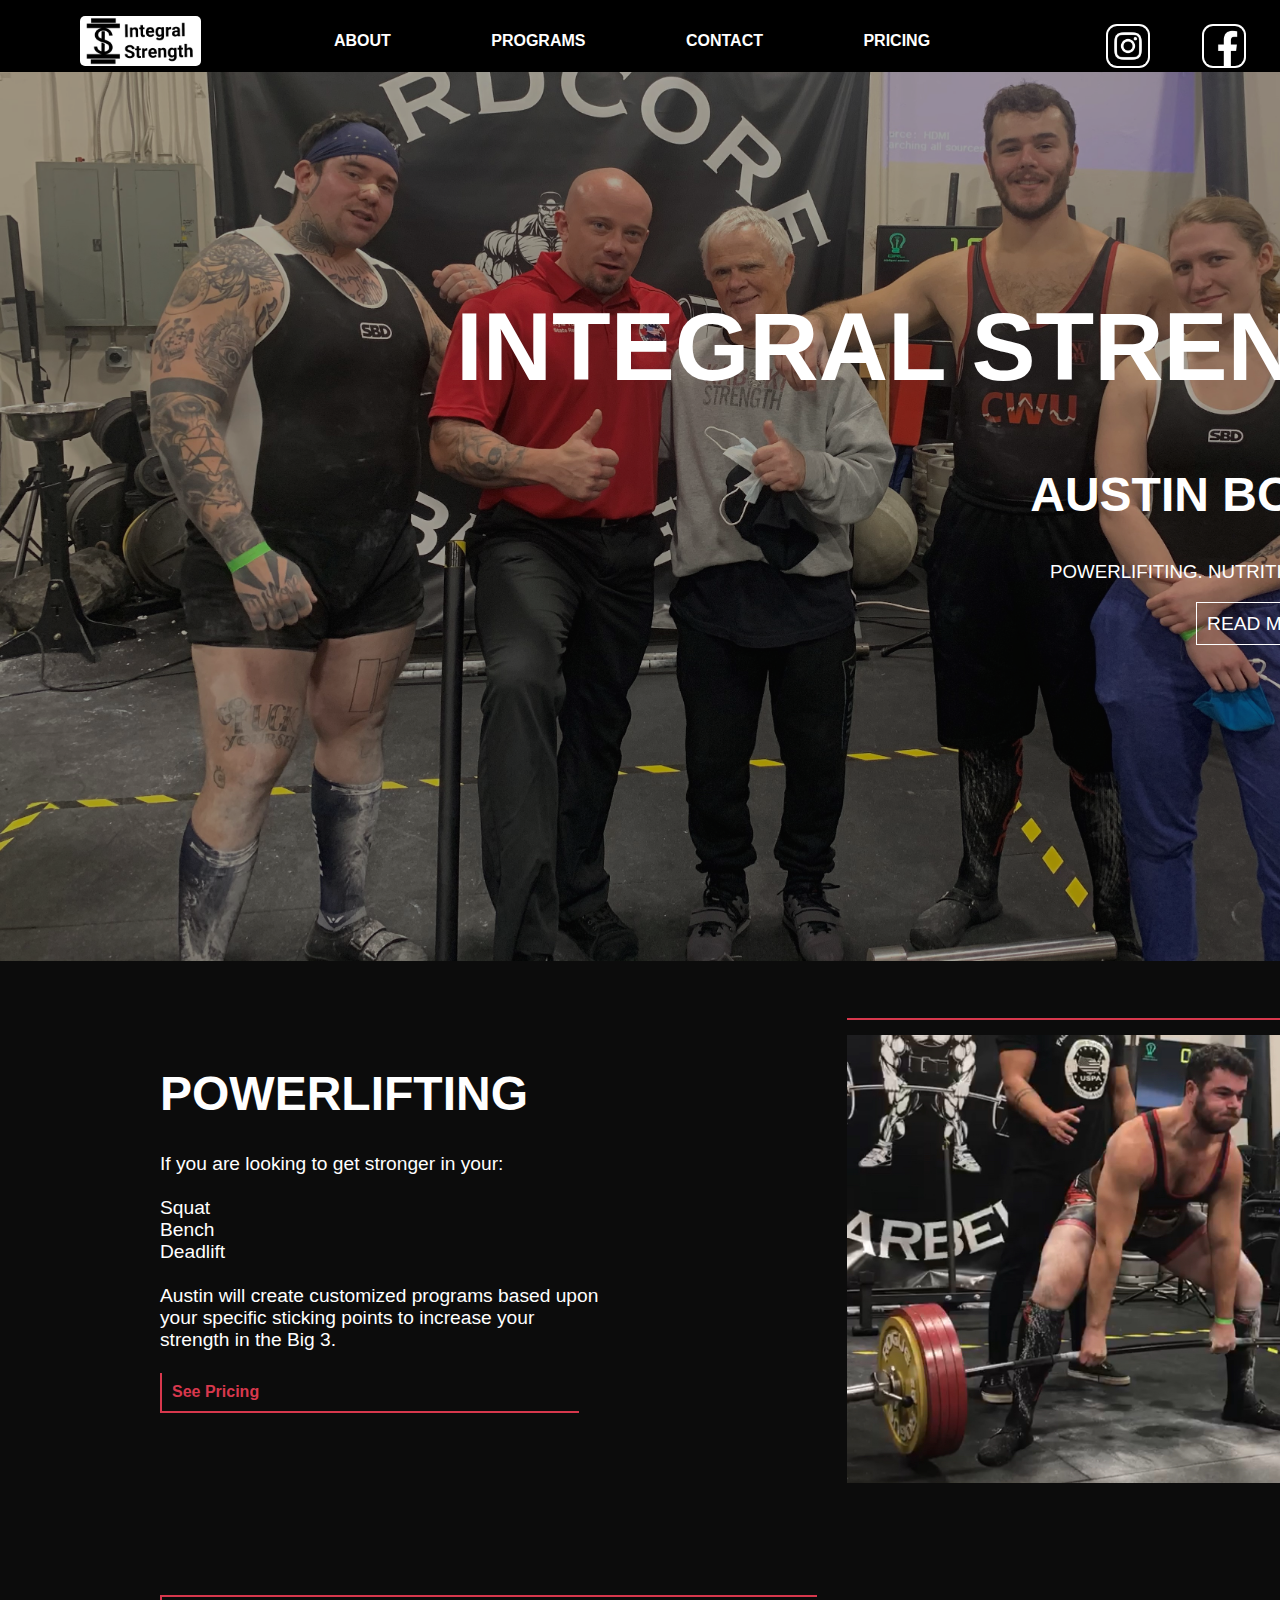
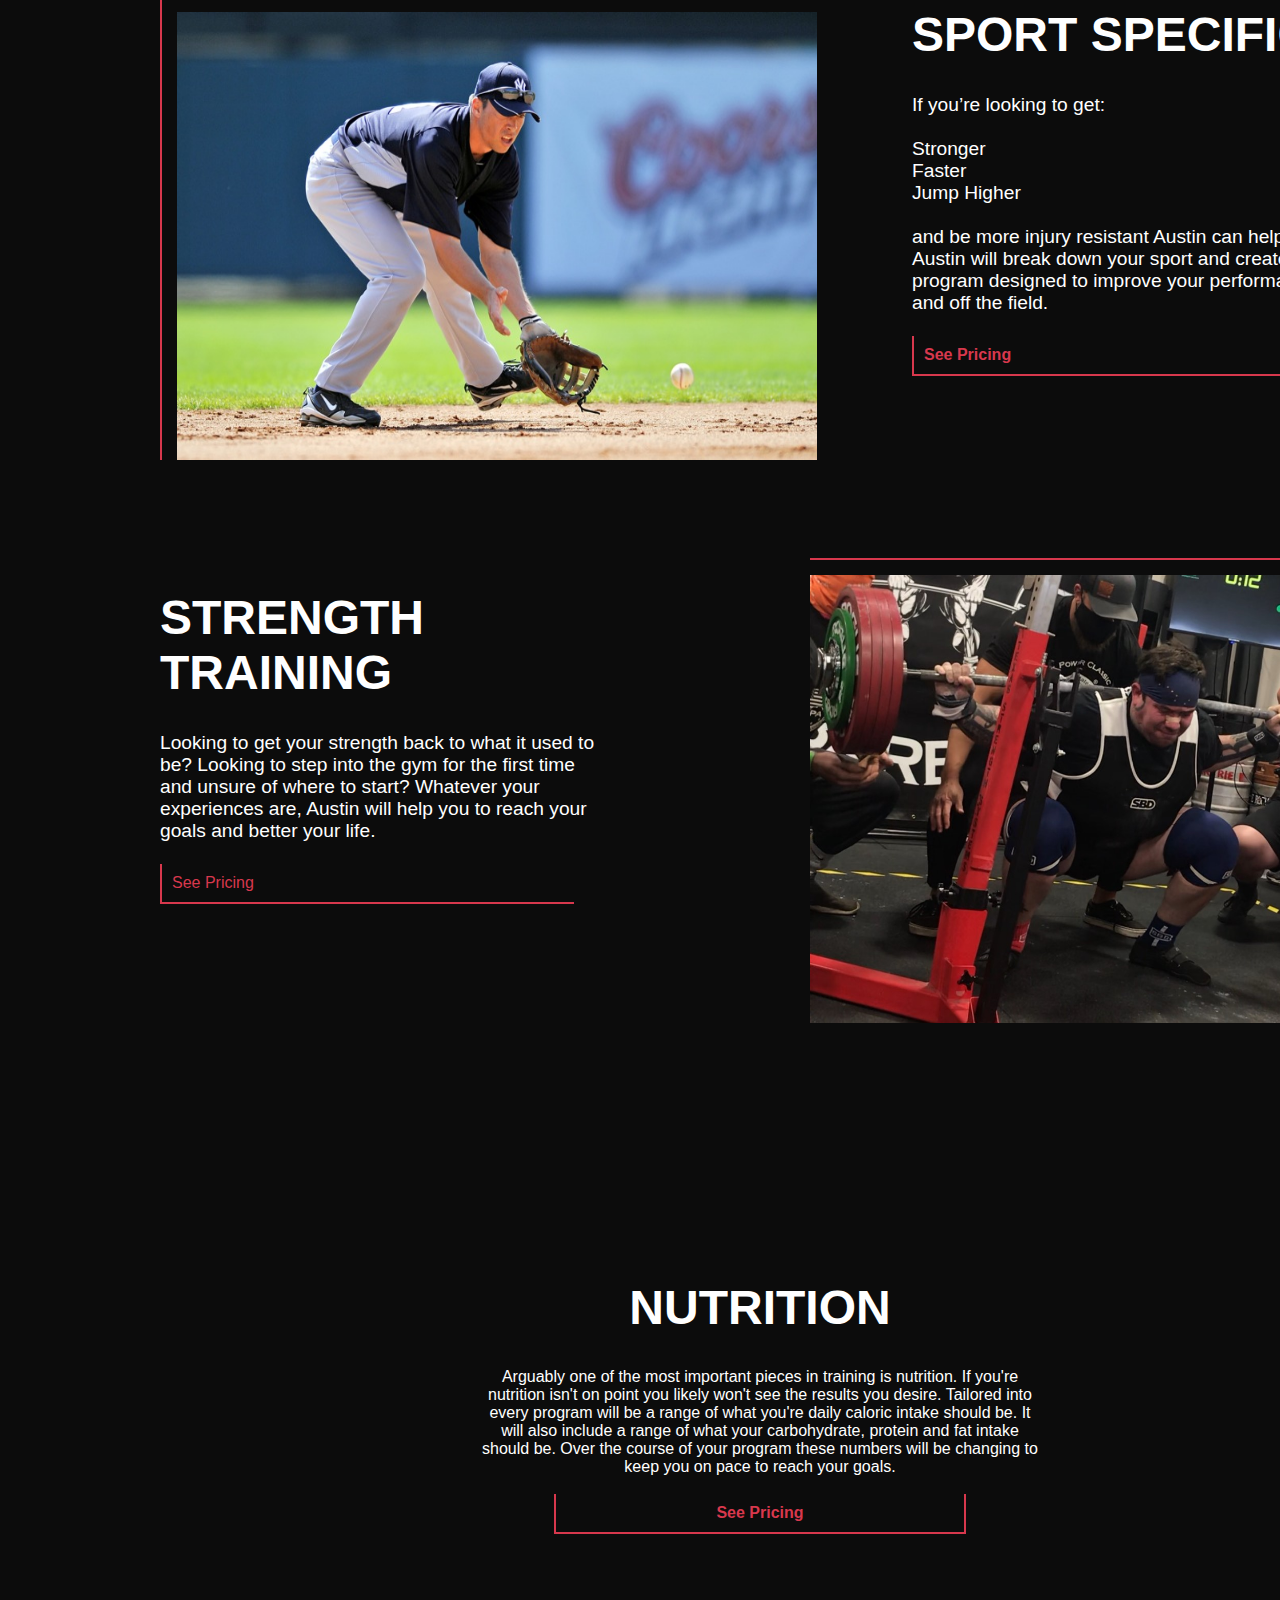
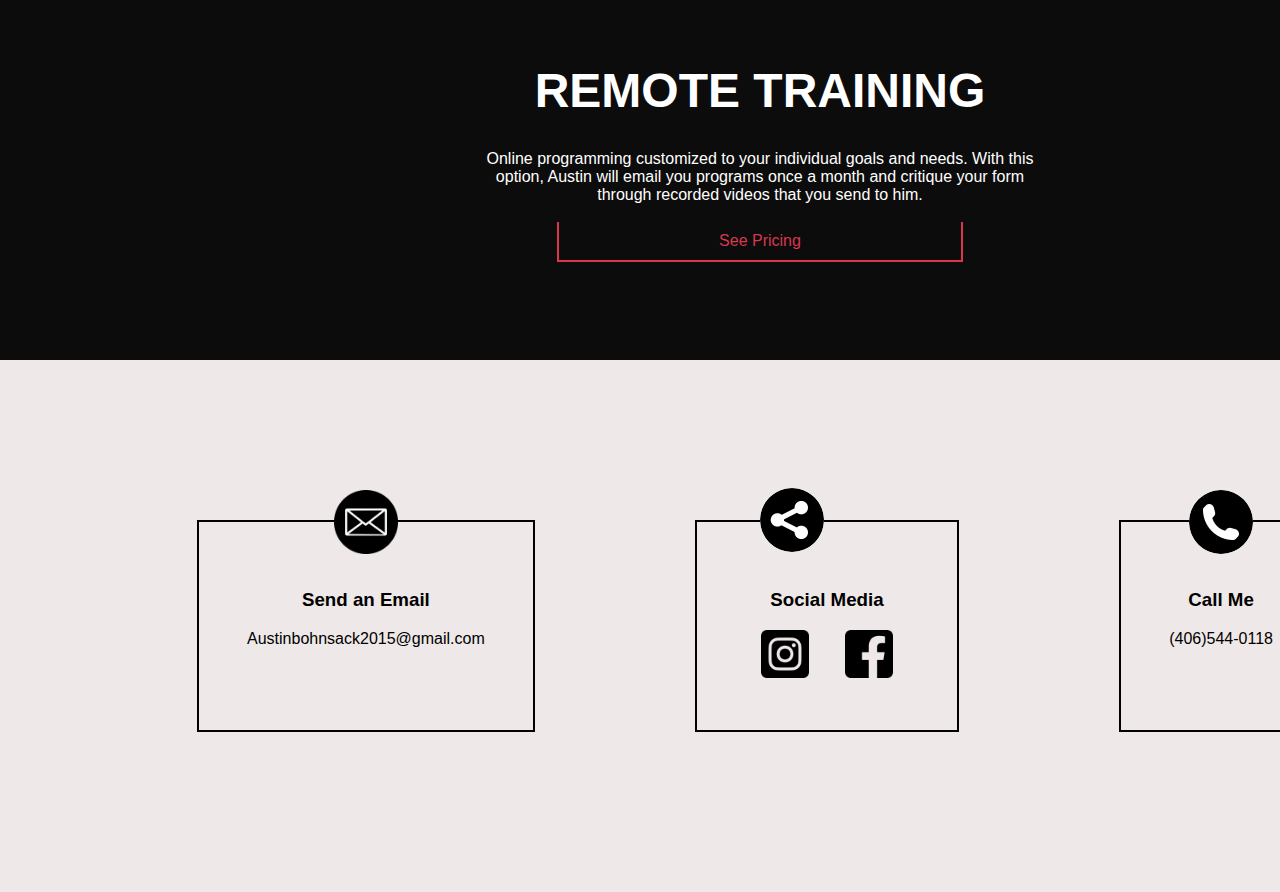
<file: index.html>
<!DOCTYPE html>
<html lang="en">
<head>
    <meta charset="UTF-8">
    <!-- <meta name="viewport" content="width=device-width, initial-scale=1.0 > -->
    <meta name="viewport" content="width=device-width">
    <link rel="icon" href="images/integralStrengthLogo.png">
    <link rel="stylesheet" href="style.css">
    <title>Integral Strength</title>
</head>
<body>

    <div class="wrapper">
        <div id="Navigation">
            <img src="images/strengthLogo2.png" alt="" id="Logo">
            <nav id ="navBar">
                <li><a href="About/about.html">About</a></li>
                <li><a href="#product1">Programs</a></li>
                <li><a href="#contact">Contact</a></li>
                <li><a href="Pricing/price.html">Pricing</a></li>
                <li><a href="https://www.instagram.com/austin__bohnsack/?hl=en" target="_blank"><img src="images/instagram.png" alt=""></a></li>
                <li><a href="https://www.facebook.com/austin.bohnsack.9" target="_blank"><img src="images/facebook.png" alt=""></a></li>
            </nav>
        </div>
        

        <div id="mobileNav">
            <img src="images/strengthLogo2.png" alt="" id="Logo">
            <nav class="side_nav" id="side_nav">
                <ul>
                  <li><a href="/About/about.html">About</a></li>
                  <li><a href="#product1">Programs</a></li>
                  <li><a href="#contact">Contact</a></li>
                  <li><a href="Pricing/price.html">Pricing</a></li>
                  
                </ul>
              </nav>
    
              <div id="navBarMobile" class="navBarMobile">
                <div class="menu-btn" id="menu_icon">
                  <div class="menu-btn_hamburger"></div>
                </div>
              </div>
        </div>

        <div id="heroImage" class="heroImage">
            <div id="heroImageText" class="heroImageText">
                <h1>Integral Strength</h1>
                <h2>Austin Bohnsack</h2>
                <h3>Powerlifiting.    Nutrition.    Remote Training. </h3>
                <a href="#workout1"><button>Read More</button></a>
                <a href="#contact"><button style="background-color: #d8384d; border-color: #d8384d; margin-left: 15px;">Contact Me</button></a>
            </div>
            
            <img src="images/groupPic1.jpeg" alt="" class="austinSquat" id="austinSquat">
        </div>

    
        <!-- <div id="aboutSection" class="aboutSection">
            <div id="aboutSection1">
                <h1>About Me</h1>
                <p>My name is Austin Bohnsack. I am a University of Montana graduate with a bachelor’s
                degree in Health and Human Performance with a concentration on exercise science. I am also a NSCA
                Certified Personal Trainer and a Certified Strength and Conditioning Specialist. </p>
                
                <div id="nscaLogo" class="nscaLogo">
                    <img src="images/nscaLogo1.png" alt="" id="logo1">
                    <img src="images/nscaLogo2.png" alt="">
                </div>
                <br>
                
                <p>Growing up I played baseball for Westside Little League and then for the Missoula Mavericks. I
                went on to play baseball at Central Washington University and at North Iowa Area Community College
                (NIACC). During my time at NIACC we were ranked 14th in the nation.
                Unfortunately, my college baseball career was cut short due to a torn UCL which required
                Tommy John and hundreds of hours in rehab to fix my elbow/shoulder. This led into an internship with
                Chad Kay, a physical therapist who specializes in shoulder rehab. Upon completion of this internship I
                got into powerlifting. For the past two years I have been working with Dale Garlitz, a world record
                holding powerlifter, to further my powerlifting knowledge.
                I became a strength coach/trainer to help people play sports at the highest level, and most
                importantly to train them in ways that reduce injuries as much as possible.</p>
            </div>
            
        </div> -->
        <div id="programHeader" class="programHeader">
            <h1>Programs</h1>
        </div>
    
        <div class="product1" id="product1">
            <div id= "workout1">
                <!-- <h1>Powerlifting</h1> -->
                <img src="images/squatAustin.jpg" alt="backsquat">
                <!-- <video src="images/austinDeadlift.mp4" autoplay muted loop></video> -->
            </div>

            <div class="product1Wrapper" id="product1Wrapper">
            <h1>Powerlifting</h1>
            <p>If you are looking to get stronger in your: <br>
                <br>
                Squat <br>
                Bench <br>
                Deadlift <br>
                <br>
                Austin will create customized
                programs based upon your specific sticking points to increase your strength in the Big 3.
                <br>
                <br>
                <a href="Pricing/price.html"><button id="buttonPrice">See Pricing</button></a>
            </p>
            </div>


        </div>
    
        <div class="product2" id="product2">
            <div id= "workout2">
                <!-- <h1>Sport Specific</h1> -->
                <img src="images/stockBaseball.jpg" alt="">
                <!-- <video src="images/kidJump.mp4" autoplay muted loop></video> -->
            </div>

            <div class="product2Wrapper" id="product2Wrapper">
                <h1>Sport Specific</h1>
            <p> If you’re looking to get: <br>
                <br>
                Stronger <br>
                Faster <br>
                Jump Higher <br>
                <br>
                
                and be more injury resistant Austin can help you out. Austin will break
                down your sport and create a program designed to improve your 
                performance on and off the field.
                <br>
                <br>
                <a href="Pricing/price.html"><button id="buttonPrice2">See Pricing</button></a>
            </div>
            
            </p>
    
        </div>
    
    
        <div class="product4" id="product4">
            <h1>Nutrition</h1>
            <p> Arguably one of the most important pieces in training is nutrition.
                If you're nutrition isn't on point you likely won't see the results
                you desire. Tailored into every program will be a range of what you're
                daily caloric intake should be. It will also include a range of what your
                carbohydrate, protein and fat intake should be. Over the course of your 
                program these numbers will be changing to keep you on pace to reach your
                goals.
                <br>
                <br>
                <a href="Pricing/price.html"><button id="buttonPrice4">See Pricing</button></a>
            </p>
        
        </div>
    
        <div class="product5" id="product5">
            <div id= "workout5">
                <!-- <h1>Strength Training</h1> -->
                <img src="images/bigguySquat.jpeg" alt="backsquat">
                <!-- <video src="images/austinSquat.mp4" autoplay muted loop></video> -->
            </div>

            <div class="product5Wrapper" id="product5Wrapper">
                <h1>Strength Training</h1>
                <p>Looking to get your strength back to what it used to be? Looking to 
                step into the gym for the first time and unsure of where to start? 
                Whatever your experiences are, Austin will help you to reach your 
                goals and better your life.
                <br>
                <br>
                <a href="Pricing/price.html"><button id="buttonPrice5">See Pricing</button></a>
                </p>
            </div>
        </div>
    
        <div class="product6" id="product6">
            <h1>Remote Training</h1>
            <p>Online programming customized to your individual goals and needs. 
                With this option, Austin will email you programs once a month and 
                critique your form through recorded videos that you send to him. 
                <br>
                <br>
                <a href="Pricing/price.html"><button id="buttonPrice6">See Pricing</button></a>
            </p>
        </div>
    
        <div id="contact">
            <div id="email">
                <img src="images/emailLogo.png" alt="">
                <h3>Send an Email</h3>
                <p>Austinbohnsack2015@gmail.com</p>
            </div>
    
            <img src="images/socialShareLogo.png" alt="" id="shareLogo">
    
            <div id="contact-social">
                <h3>Social Media</h3>
                <a href="https://www.instagram.com/austin__bohnsack/?hl=en" target="_blank"><img src="images/instagram.png" alt=""></a>
                <a href="https://www.facebook.com/austin.bohnsack.9" target="_blank"><img src="images/facebook.png" alt=""></a>
            </div>
    
            <div id="contact-call">
                <img src="images/phoneLogo.png" alt="">
                <h3>Call Me</h3>
                <p>(406)544-0118</p>
            </div>
        </div>
    </div>

    
    

    <script src="main.js"></script>
</body>
</html>
</file>
<file: style.css>
body {
  background-color: rgb(12, 12, 12);
  overflow-x: hidden;
  /* font-family: aktiv-grotesk, sans-serif; */
  font-family: Futura, sans-serif;
  font-style: normal;
  margin-left: 0;
  margin-top: 0;
  padding: 0;
  width: 100%;
  height: 100%;
}

html {
  scroll-behavior: smooth;
  /* max-width: 2400px; */
  display: flex;
  justify-content: center;
}

h1 {
  text-transform: uppercase;
  font-weight: 700;
}

/********* Grid Setup *************/

.wrapper {
  display: grid;
  height: 100vh;
  grid-template-columns: 1fr;
  grid-template-rows: 1fr;
  gap: 1.6px;

  text-rendering: optimizeLegibility;
  grid-template-areas:
    "Navigation"
    "heroImage"
    "aboutSection"
    "product1"
    "product2"
    "product5"
    "product4"
    "product6"
    "contact";

  /* max-width: 2000px; */
}

/********NavBar********************/
#mobileNav {
  display: none;
}
#Navigation {
  grid-area: Navigation;
  position: fixed;
  text-transform: uppercase;
  font-weight: 600;
  z-index: 6;
  background-color: black;
  width: 100%;
}

#navBar li {
  display: inline;
  margin-left: 6em;
}

#navBar li:hover {
  border-bottom: solid 5px #d8384d;
  padding-bottom: 10px;
  transition-duration: 100ms;
}

#navBar li img {
  height: 2.5em;
  margin-top: -0.5em;
  margin-left: 5em;
  padding: 2px;
  border-radius: 25%;
}

#navBar a {
  text-decoration: none;
  color: white;
}

#Navigation img {
  position: absolute;
  height: 3em;
  z-index: 5;
  background-color: white;
  padding: 0.05em;
  border-radius: 5px;
  margin-left: 5em;
  margin-top: 1em;
}

#navBar {
  text-align: center;
  margin-left: 5em;
  padding-top: 2em;
  height: 2.5em;
  background-color: black;
}

/********* About Section *************/

#austinSquat {
  position: relative;
  width: auto;
  max-width: 100%;
  height: auto;
  margin-top: 3em;
  grid-area: heroImage;
  animation-name: scale-in;
  animation-duration: 1s;
  opacity: 0.65;
}

/* @keyframes scale-in {
  0% {
    transform: scale(1.1, 1.1);
  }
  100% {
    transform: scale(1, 1);
  }
} */

/* @keyframes heroImageText {
  from {
    transform: translateX(100px);
    opacity: 0.15;
  }
  to {
    transform: translateX(-70px);
    opacity: 1;
  }
} */

#heroImage h1 {
  font-weight: 850;
  font-size: 6rem;
}

#heroImage h2 {
  font-weight: 600;
  font-size: 3rem;
}

#heroImage h3 {
  font-weight: 400;
}

#heroImageText button {
  border: 1.6px solid white;
  padding: 0.5em;
  color: white;
  font-size: 1.2rem;
  background-color: transparent;
  text-transform: uppercase;
  cursor: pointer;
}

#heroImageText {
  text-align: right;
  color: white;
  position: absolute;
  z-index: 2;
  margin-top: 15%;
  margin-left: 30%;
  text-transform: uppercase;
}

#heroImage {
  width: 100%;
  position: relative;
}

#aboutSection img {
  height: 20%;
  border-radius: 5px;
}

#nscaLogo img {
  height: 3em;
  background-color: white;
  padding: 1px;
  margin: 3px;
}

br {
  background-color: white;
}

#logo1 {
  padding-left: 5em;
}

#aboutSection1 {
  background-color: rgb(12, 12, 12);
  color: white;
  margin-top: 3em;
  padding: 1em;
  width: 60%;
  margin-bottom: 30em;
  border-radius: 5px;
}

@media (min-width: 600px) {
  #product1 {
    width: 95em;
    display: block;
    margin-left: auto;
    margin-right: auto;
  }

  #product2 {
    width: 95em;
    display: block;
    margin-left: auto;
    margin-right: auto;
  }

  #product4 {
    width: 95em;
    display: block;
    margin-left: auto;
    margin-right: auto;
  }

  #product5 {
    width: 95em;
    display: block;
    margin-left: auto;
    margin-right: auto;
  }

  #product6 {
    width: 95em;
    display: block;
    margin-left: auto;
    margin-right: auto;
  }
}

/******** Products ****************/
#programHeader {
  color: white;
  display: none;
  padding-top: 45px;
  text-align: center;
  font-size: 2em;
  font-weight: 900;
}

#product1 {
  grid-area: product1;
  margin-top: 1em;
  margin-bottom: 5em;
}

#workout1 {
  position: relative;
}

#workout1 img {
  float: right;
  height: 28em;
  margin-top: 2em;
  margin-right: 5em;
  border-top: 2px solid #d8384d;
  border-right: 2px solid #d8384d;
  padding-right: 15px;
  padding-top: 15px;
}

#product1Wrapper {
  width: 28em;
  margin-left: 10em;
  margin-bottom: 5em;
  margin-top: 5em;
}

#product1Wrapper h1 {
  color: white;
  font-size: 3rem;
  font-weight: 900;
}

#product1Wrapper p {
  color: white;
  font-size: 1.2rem;
}

#buttonPrice {
  background-color: transparent;
  border: 0;
  border-bottom: 2px solid #d8384d;
  border-left: 2px solid #d8384d;
  color: #d8384d;
  padding: 10px 10px;
  padding-right: 20em;
  text-decoration: none;
  font-size: 16px;
  cursor: pointer;
  text-align: left;
  font-weight: 600;
}

#buttonPrice:hover {
  background-color: #d8384d;
  color: white;
  transition: 0.3s;
}

/************** Product 2 *******************/
#product2 {
  margin-bottom: 6em;
  grid-area: product2;
}

#product2Wrapper {
  width: 28em;
  float: right;
  margin-right: 10em;
}

#product2 p {
  color: white;
  font-size: 1.2rem;
}

#workout2 {
  position: relative;
}

#workout2 img {
  float: left;
  height: 28em;
  width: 40em;
  margin-left: 10em;
  margin-top: 1.3em;
  border-top: 2px solid #d8384d;
  border-left: 2px solid #d8384d;
  padding-left: 15px;
  padding-top: 15px;
}

#product2 h1 {
  color: white;
  font-size: 3rem;
  font-weight: 900;
}

#buttonPrice2 {
  background-color: transparent;
  border: 0;
  border-bottom: 2px solid #d8384d;
  border-left: 2px solid #d8384d;
  color: #d8384d;
  padding: 10px 10px;
  padding-right: 20em;
  text-decoration: none;
  font-size: 16px;
  cursor: pointer;
  text-align: left;
  font-weight: 600;
}

#buttonPrice2:hover {
  background-color: #d8384d;
  color: white;
  transition: 0.3s;
}

/************** Product 4 *******************/
#product4 {
  padding-bottom: 5em;
  grid-area: product4;
}

#buttonPrice4 {
  background-color: transparent;
  border: 0;
  border-bottom: 2px solid #d8384d;
  border-left: 2px solid #d8384d;
  border-right: 2px solid #d8384d;
  color: #d8384d;
  padding: 10px 10px;
  padding-right: 10em;
  padding-left: 10em;
  text-decoration: none;
  font-size: 16px;
  cursor: pointer;
  text-align: left;
  font-weight: 600;
}

#buttonPrice4:hover {
  background-color: #d8384d;
  color: white;
  transition: 0.3s;
}

#product4 p {
  color: white;
  text-align: center;
  width: 35em;
  display: block;
  margin-left: auto;
  margin-right: auto;
  border-radius: 5px;
}

/* #workout4 img {
  float: left;
  height: 20em;
  margin-left: 10em;
  border-radius: 5px;
} */

#product4 h1 {
  color: white;
  text-align: center;
  width: 15em;
  display: block;
  margin-left: auto;
  margin-right: auto;
  margin-top: 5em;
  font-size: 3rem;
  font-weight: 900;
}

/************** Product 5 *******************/
#product5 {
  padding-bottom: 1em;
  grid-area: product5;
}

#buttonPrice5 {
  background-color: transparent;
  border: 0;
  border-bottom: 2px solid #d8384d;
  border-left: 2px solid #d8384d;
  color: #d8384d;
  padding: 10px 10px;
  padding-right: 20em;
  text-decoration: none;
  font-size: 16px;
  cursor: pointer;
  text-align: left;
}

#buttonPrice5:hover {
  background-color: #d8384d;
  color: white;
  transition: 0.3s;
}

#product5Wrapper {
  width: 28em;
  margin-left: 10em;
}

#product5 p {
  color: white;
  font-size: 1.2rem;
}

#workout5 {
  position: relative;
}

#workout5 img {
  float: right;
  height: 22em;
  margin-right: 5em;
  border-top: 2px solid #d8384d;
  border-right: 2px solid #d8384d;
  padding-right: 15px;
  padding-top: 15px;
  height: 28em;
}

#product5 h1 {
  color: white;
  font-size: 3rem;
  font-weight: 900;
}

/************** Product 6 *******************/
#product6 {
  padding-bottom: 5em;
  grid-area: product6;
}

#product6 p {
  color: white;
  text-align: center;
  width: 35em;
  display: block;
  margin-left: auto;
  margin-right: auto;
}

#product6 h1 {
  color: white;
  text-align: center;
  width: 15em;
  display: block;
  margin-left: auto;
  margin-right: auto;
  font-size: 3rem;
  font-weight: 900;
}

#buttonPrice6 {
  background-color: transparent;
  border: 0;
  border-bottom: 2px solid #d8384d;
  border-left: 2px solid #d8384d;
  border-right: 2px solid #d8384d;
  color: #d8384d;
  padding: 10px 10px;
  padding-right: 10em;
  padding-left: 10em;
  text-decoration: none;
  font-size: 16px;
  cursor: pointer;
  text-align: left;
}

#buttonPrice6:hover {
  background-color: #d8384d;
  color: white;
  transition: 0.3s;
}

/************** Contact *******************/

#contact {
  grid-area: contact;
  background-color: rgb(238, 232, 232);
  padding-top: 10em;
  padding-bottom: 10em;
  text-align: center;
  width: 100%;
  display: flex;
  flex-direction: row;
  justify-content: center;
}

#contact-social img {
  height: 3em;
}

#contact-social a {
  text-decoration: none;
  margin: 1em;
}

#contact-social {
  margin-left: 10em;
  border-style: solid;
  border-width: 2px;
  padding: 3em;
  border-color: black;
}

#shareLogo {
  height: 4em;
  position: absolute;
  margin-top: -2em;
  margin-left: 4em;
  background-color: white;
  border-radius: 50%;
}

#contact-call {
  margin-left: 10em;
  border-style: solid;
  border-width: 2px;
  padding: 3em;
  border-color: black;
}

#contact-call img {
  height: 4em;
  position: absolute;
  margin-top: -5em;
  margin-left: -2em;
  background-color: white;
  border-radius: 50%;
}

#email {
  border-style: solid;
  border-width: 2px;
  padding: 3em;
  border-color: black;
}

#email img {
  height: 4em;
  position: absolute;
  margin-top: -5em;
  margin-left: -2em;
}

/********** Mobile SetUp **************/

@media (max-width: 600px) {
  body {
    overflow-x: hidden;
  }

  #buttonPrice,
  #buttonPrice2,
  #buttonPrice5 {
    padding-right: 15em;
  }

  #buttonPrice3,
  #buttonPrice4,
  #buttonPrice6 {
    padding-left: 5em;
    padding-right: 5em;
  }

  #aboutSection1 {
    width: 90%;
  }

  #heroImage {
    /* width: 100%; */
    margin-top: 5em;
    margin-bottom: 45em;
  }

  #austinSquat {
    margin-top: 0;
    margin-right: 0;
    margin-left: 0;
    height: 200%;
    width: 200%;
  }

  #heroImageText h1 {
    font-weight: 600;
    font-size: 5.8em;
  }

  #heroImage h2 {
    font-weight: 500;
    font-size: 3.5em;
  }

  #heroImage h3 {
    font-weight: 300;
    font-size: 2em;
  }

  #heroImageText button {
    border: 1.6px solid white;
    padding: 0.5em;
    color: white;
    font-size: 1.8em;
    background-color: transparent;
    text-transform: uppercase;
  }

  #heroImageText {
    text-align: right;
    color: rgb(255, 255, 255);
    background-color: transparent;
    position: absolute;
    z-index: 2;
    width: 100%;
    margin-left: 0;
    margin-right: 0;
    text-transform: uppercase;
  }

  /* @keyframes heroImageText {
    from {
      transform: translateX(140px);
      opacity: 0.15;
    }
    to {
      transform: translateX(-30em);
      opacity: 1;
    }
  } */

  #programHeader {
    /* border-top: 2px solid #d8384d; */
    /* padding-top: 65px; */
    /* margin-top: 1em; */
    font-size: 2.2em;
  }

  #product1 {
    margin-top: 25em;
  }

  #product1 button {
    font-size: 1em;
  }

  #product2 button {
    font-size: 1em;
  }

  #product4 button {
    font-size: 1em;
  }

  #product5 button {
    font-size: 1em;
  }

  #product6 button {
    font-size: 1em;
  }

  #Navigation {
    display: none;
  }

  #aboutSection {
    display: flex;
    justify-content: center;
    align-items: center;
    flex-flow: column nowrap;
    text-align: left;
  }

  #aboutSection {
    margin-right: 0;
    margin-left: 0;
    margin-bottom: 0;
  }

  #aboutSection h1 {
    font-size: 4em;
  }

  #aboutSection p {
    font-size: 2.3em;
  }

  #nscaLogo {
    margin-top: 1em;
  }

  #nscaLogo img {
    height: 6em;
    margin-left: 1em;
  }

  #aboutSection img {
    margin: 0;
  }

  #product1Wrapper,
  #product2Wrapper,
  #product5Wrapper {
    display: block;
    margin-left: auto;
    margin-right: auto;
    width: 100%;
  }

  #product1,
  #product2,
  #product5 {
    margin-left: 10%;
    margin-right: 10%;
  }

  #product1 p {
    margin-right: 0;
    margin-left: 0;
    font-size: 2.2em;
  }

  #product2 p {
    margin-right: 0;
    margin-left: 0;
    font-size: 2.2em;
  }

  #product5 p {
    margin-right: 0;
    margin-left: 0;
    font-size: 2.2em;
  }

  #product2 h1 {
    font-size: 4em;
    font-weight: 850;
  }

  #product1 h1 {
    font-size: 4em;
    font-weight: 850;
  }

  #product5 h1 {
    font-size: 4em;
    font-weight: 850;
  }

  #product4 h1,
  #product6 h1 {
    font-size: 4em;
    font-weight: 850;
  }

  #product4 p,
  #product6 p {
    margin-right: 0;
    margin-left: 0;
    font-size: 2.2em;
  }

  #workout1 {
    display: flex;
    justify-content: center;
    align-items: center;
    flex-flow: column nowrap;
    margin-top: -25em;
  }

  #workout2 {
    display: flex;
    justify-content: center;
    align-items: center;
    flex-flow: column nowrap;
  }

  #workout3 {
    display: flex;
    justify-content: center;
    align-items: center;
    flex-flow: column nowrap;
  }

  #workout4 {
    display: flex;
    justify-content: center;
    align-items: center;
    flex-flow: column nowrap;
  }

  #workout5 {
    display: flex;
    justify-content: center;
    align-items: center;
    flex-flow: column nowrap;
  }

  #workout6 {
    display: flex;
    justify-content: center;
    align-items: center;
    flex-flow: column nowrap;
  }

  #workout1 h1 {
    font-size: 2.5em;
  }

  #workout1 img {
    margin-left: 0;
    margin-right: 0;
    width: 110%;
    height: inherit;
    border-top: 2px solid #d8384d;
    border-left: 2px solid #d8384d;
    border-right: transparent;
    padding-right: 0px;
    padding-left: 15px;
    padding-top: 15px;
  }

  #workout2 img {
    margin-left: 0;
    margin-right: 0;
    width: 110%;
    height: inherit;
    border-top: 2px solid #d8384d;
    border-left: 2px solid #d8384d;
    padding-left: 15px;
    padding-top: 15px;
  }

  #product2 p {
    margin-right: 0;
    margin-left: 0;
    width: 25em;
  }

  #workout3 img {
    margin-left: 0;
    margin-right: 0;
  }

  #workout4 img {
    margin-left: 0;
    margin-right: 0;
  }

  #product4 p {
    margin-right: 0;
    margin-left: 0;
    margin-top: 0;
    width: 25em;
  }

  #workout5 img {
    margin-left: 0;
    margin-right: 0;
    width: 100%;
    height: inherit;
    border-top: 2px solid #d8384d;
    border-left: 2px solid #d8384d;
    padding-left: 15px;
    padding-top: 15px;
    border-right: transparent;
    padding-right: 0px;
  }

  #product5 p {
    margin-right: 0;
    margin-left: 0;
    width: 25em;
  }

  #workout6 img {
    margin-left: 0;
    margin-right: 0;
  }

  #product6 p {
    margin-right: 0;
    margin-left: 0;
    width: 25em;
  }

  #contact {
    flex-direction: column;
  }

  #email {
    margin-bottom: 5em;
    margin-left: 10em;
    margin-right: 10em;
  }

  #email h3,
  #contact-social h3,
  #contact-call h3 {
    font-size: 3em;
  }

  #email p,
  #contact-call p {
    font-size: 2em;
  }

  #contact-social {
    margin-bottom: 5em;
    margin-left: 10em;
    margin-right: 10em;
  }

  #shareLogo {
    display: none;
  }

  #contact-call {
    margin-left: 10em;
    margin-right: 10em;
  }

  #product1,
  #product2,
  #product4,
  #product5,
  #product6 {
    display: flex;
    justify-content: center;
    align-items: center;
    flex-flow: column nowrap;
  }

  #navBar {
    display: none;
  }

  #mobileNav {
    display: block;
    z-index: 100;
    margin-bottom: 1em;
  }

  #mobileNav img {
    display: block;
    position: relative;
    margin-right: 0;
    left: 3em;
    font-size: 1.5rem;
    height: 6em;
    margin-top: 1.5em;
    background-color: white;
  }
}

/*************** Mobile Nav ******************/

.side_nav {
  width: 360px;
  height: 300vh;
  position: fixed;
  right: -360px;
  top: 0px;
  background: #d8384d;
  z-index: 3;
  padding-top: 100px;
  transition: 0.5s;
  padding-top: 75px;
}

.side_nav ul {
  margin-top: 100px;
}

.side_nav ul li {
  text-transform: uppercase;
  font-size: 2.3em;
  padding-top: 50px;
  font-weight: 800;
  color: black;
  list-style: none;
  opacity: 100%;
  margin: 40px;
  width: 100%;
  letter-spacing: 1.2px;
  cursor: pointer;
}

.side_nav ul a {
  color: #ffffff;
  text-decoration: none;
  margin-right: 60px;
}

#menu_icon {
  width: 120px;
  margin-top: 25px;
}

.menu-btn {
  position: fixed;
  display: flex;
  right: 35px;

  z-index: 3;
  justify-content: center;
  align-items: center;
  width: 60px;
  height: 60px;
  cursor: pointer;
  transition: all 0.5s ease-in-out;
}

.menu-btn_hamburger {
  padding-right: 80px;
  height: 6px;
  margin: 50px;
  background: rgb(255, 255, 255);
  /* border-radius: 5px; */
  box-shadow: 0 2px 5px rgba(0, 0, 0, 0);
  transition: all 0.5s ease-in-out;
}

.menu-btn_hamburger::before,
.menu-btn_hamburger::after {
  content: "";
  position: absolute;
  width: 80px;
  height: 6px;
  background: rgb(255, 255, 255);
  /* border-radius: 5px; */
  box-shadow: 0 2px 5px rgba(0, 0, 0, 0);
  transition: all 0.5s ease-in-out;
}

.menu-btn_hamburger::before {
  transform: translateY(-16px);
}

.menu-btn_hamburger::after {
  transform: translateY(16px);
}

/* ANIMATION */

.menu-btn.open .menu-btn_hamburger {
  transform: translateX(-50px);
  background: transparent;
  box-shadow: none;
}

.menu-btn.open .menu-btn_hamburger::before {
  transform: rotate(45deg) translate(35px, -35px);
  height: 12px;
}

.menu-btn.open .menu-btn_hamburger::after {
  transform: rotate(-45deg) translate(35px, 35px);
  height: 12px;
}

.menu_icon {
  width: 30px;
  position: fixed;
  right: 15em;
  top: 30px;
  z-index: 2;
  cursor: pointer;
}

.menu-btn {
  width: 50px;
  height: 50px;
}

.menu-btn {
  top: 50px;
  right: 70px;
}
</file>
